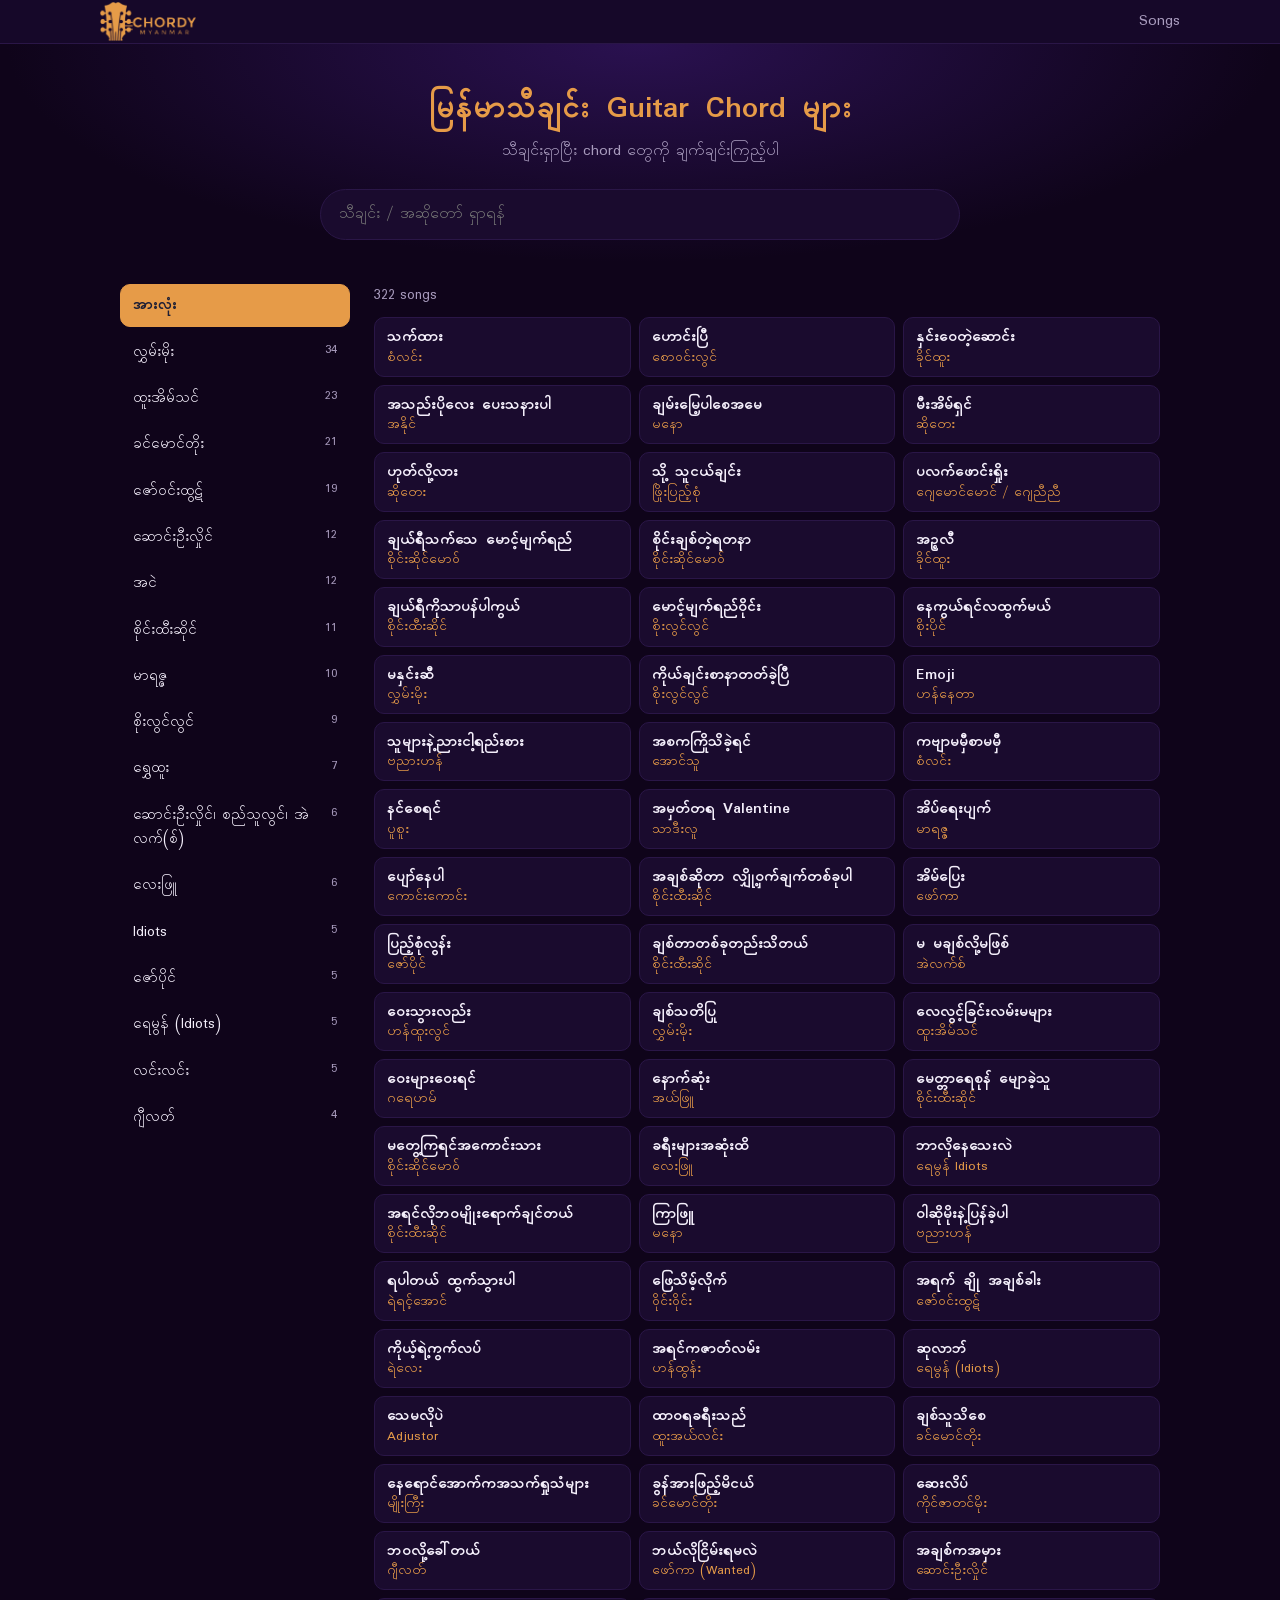
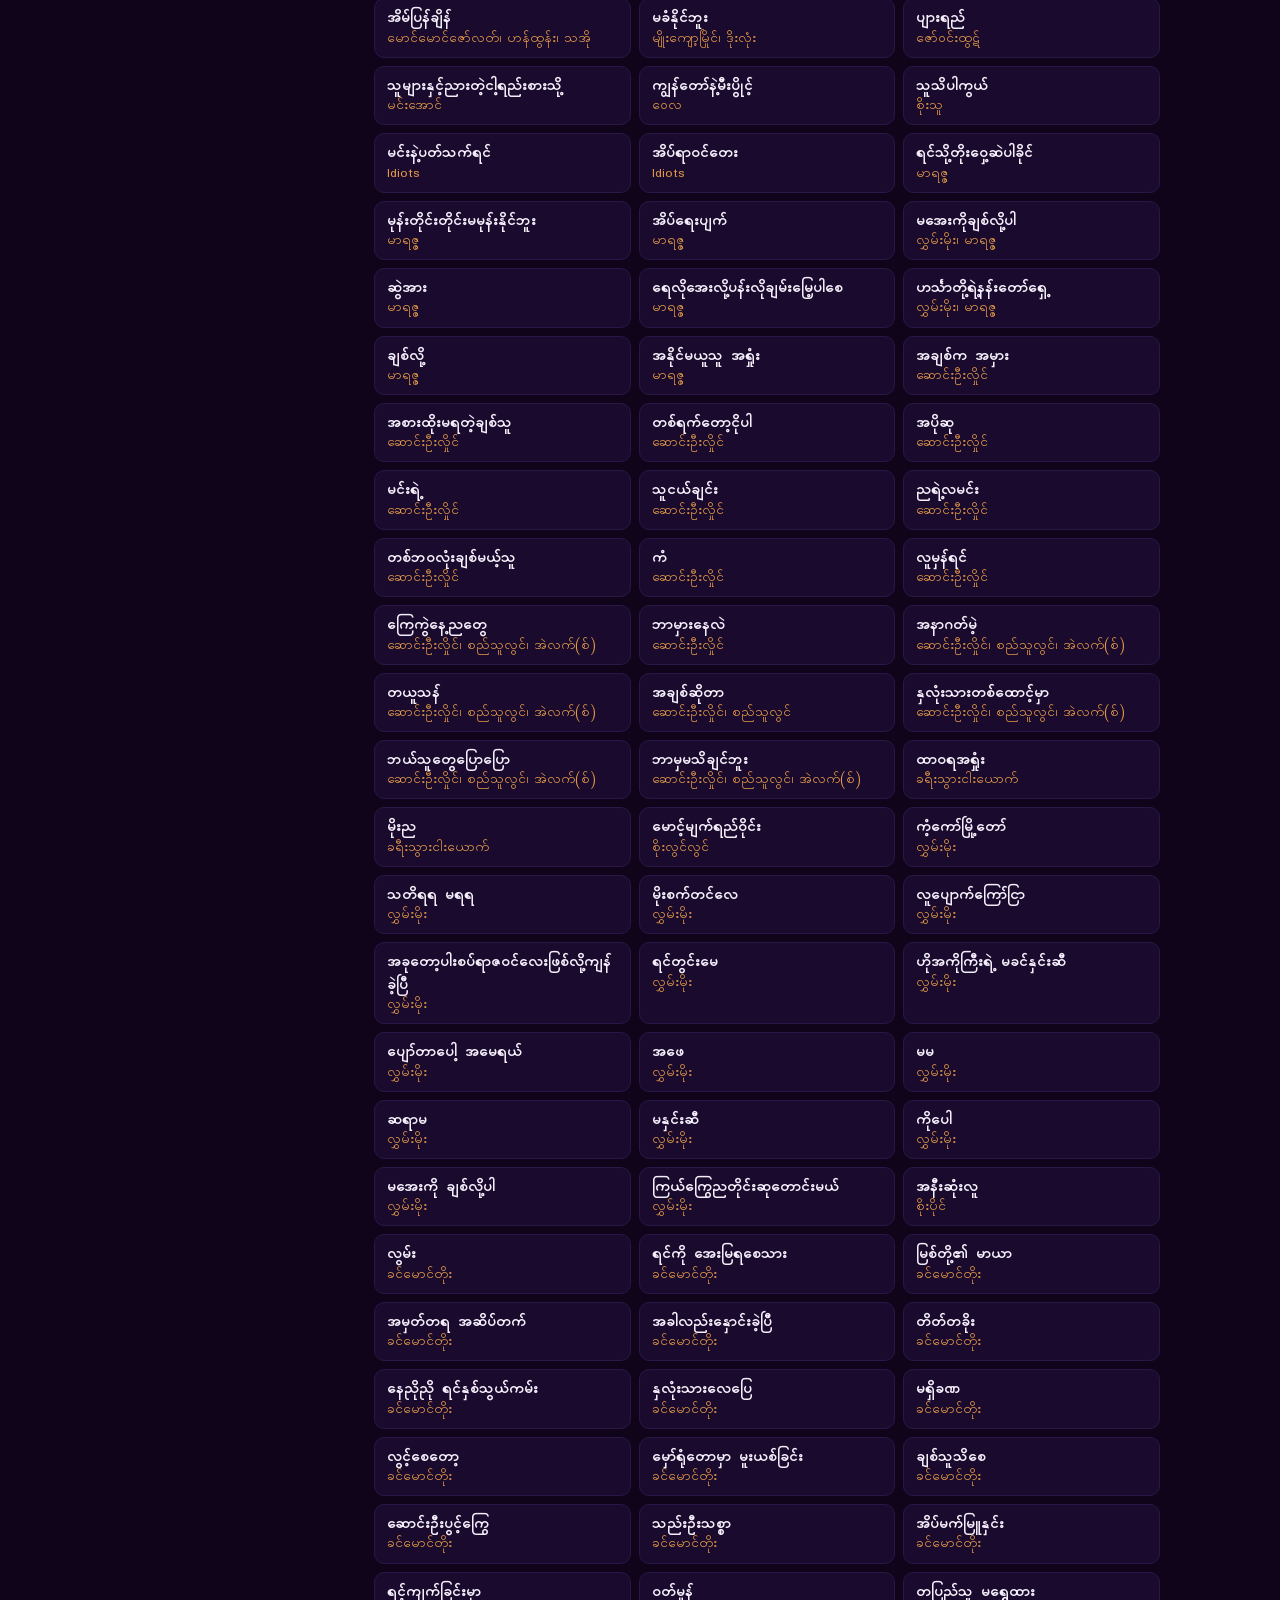
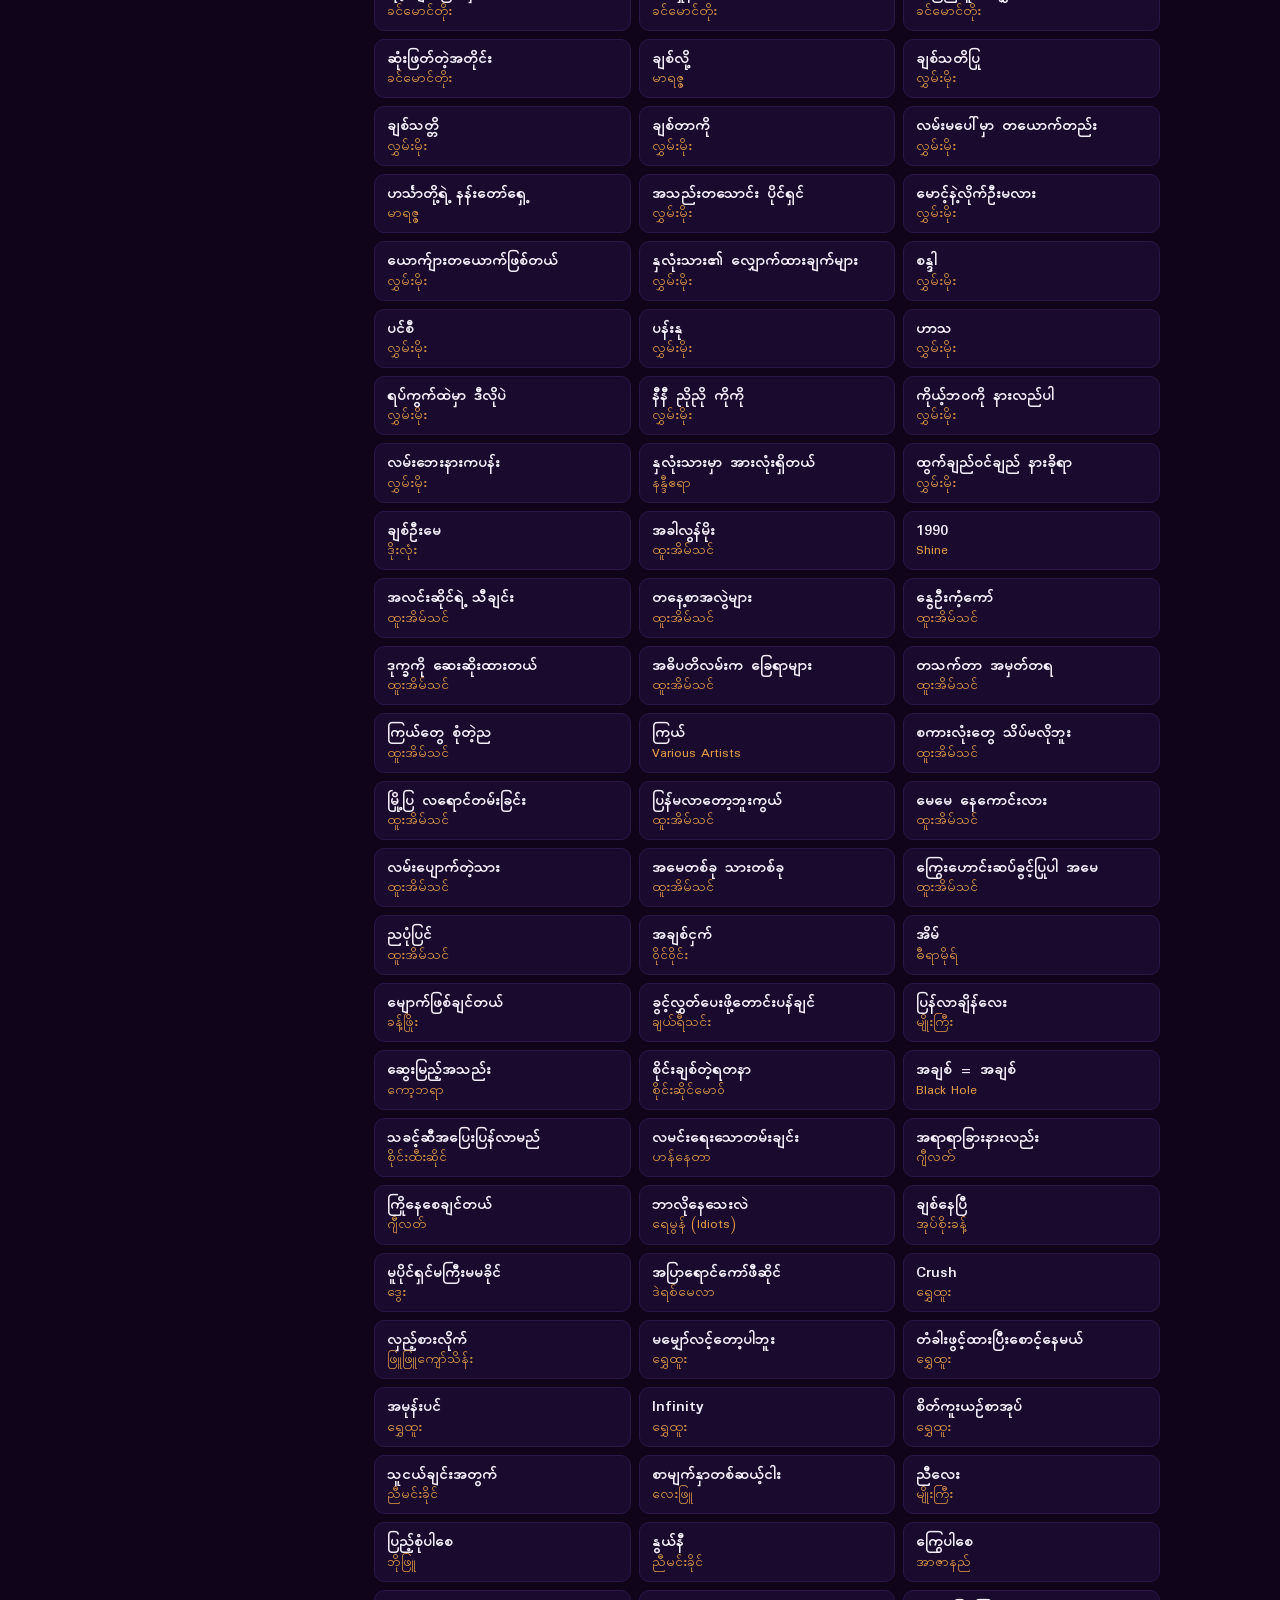
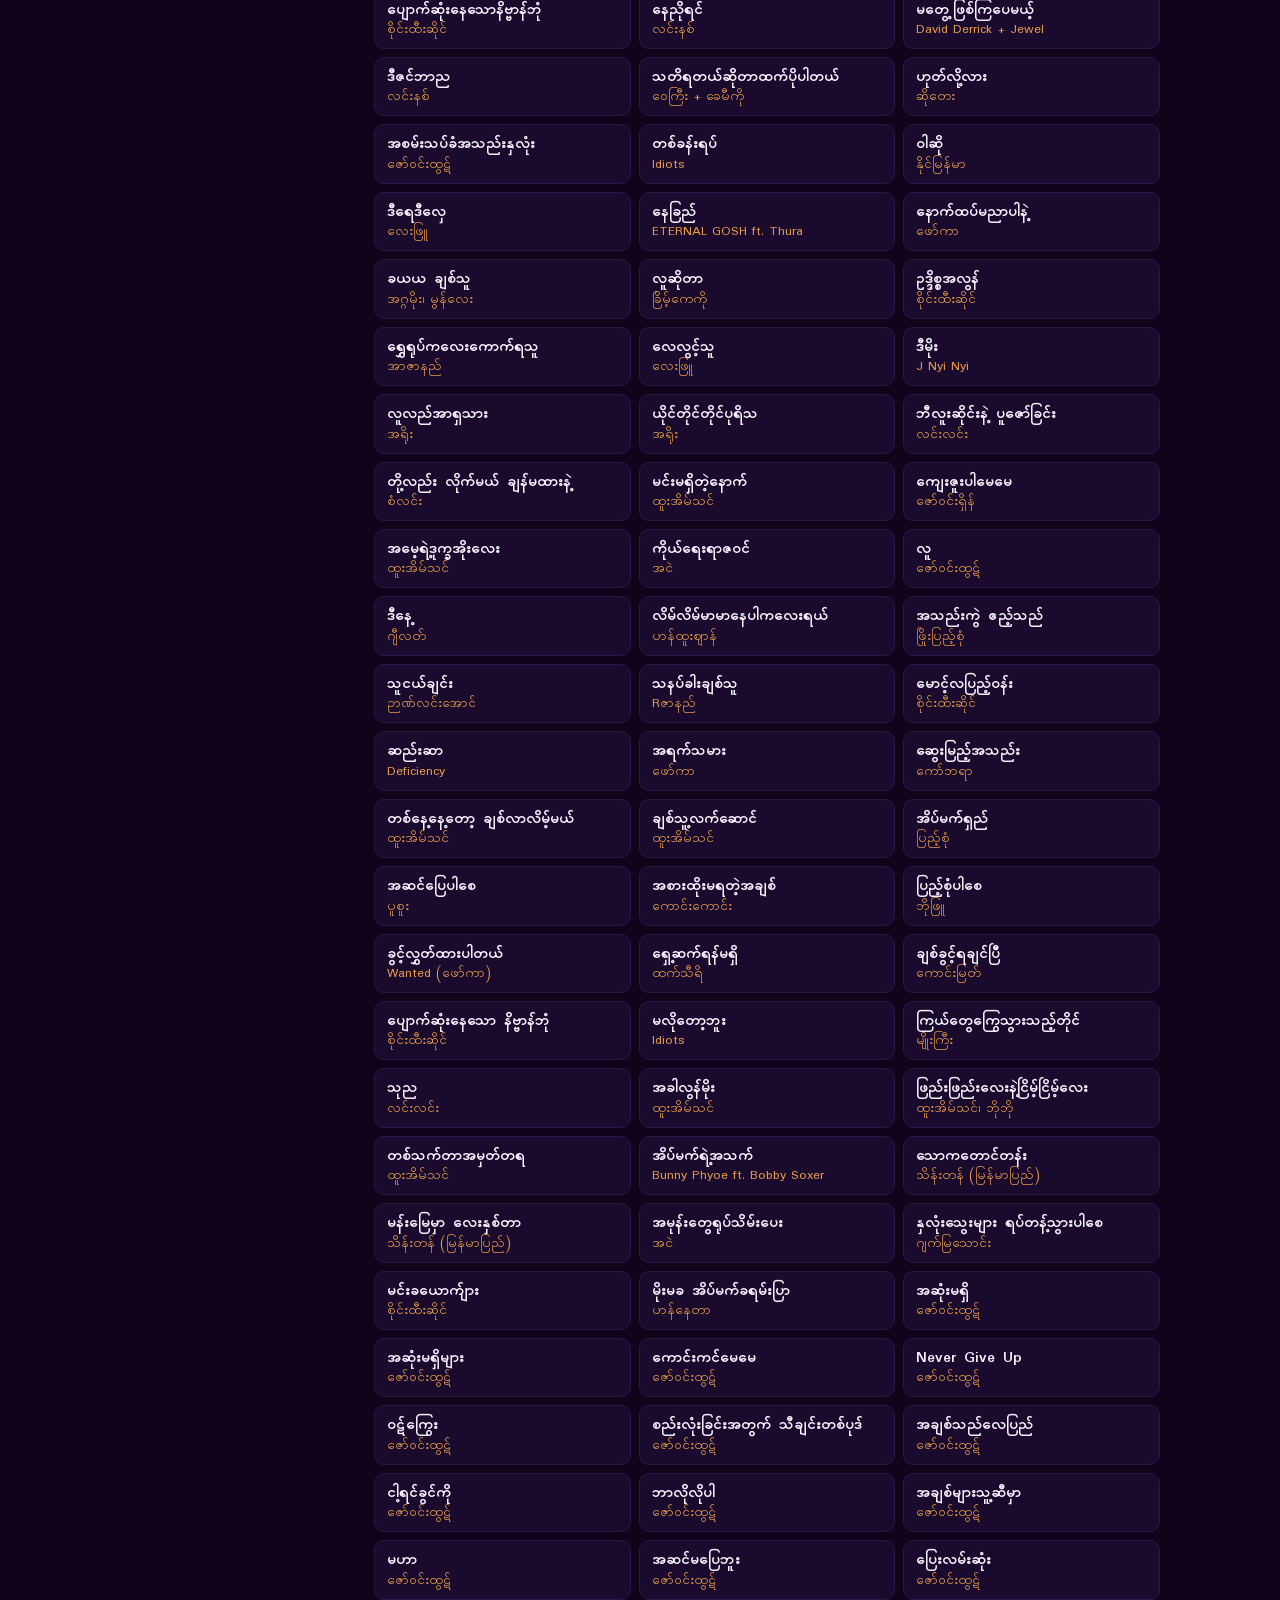
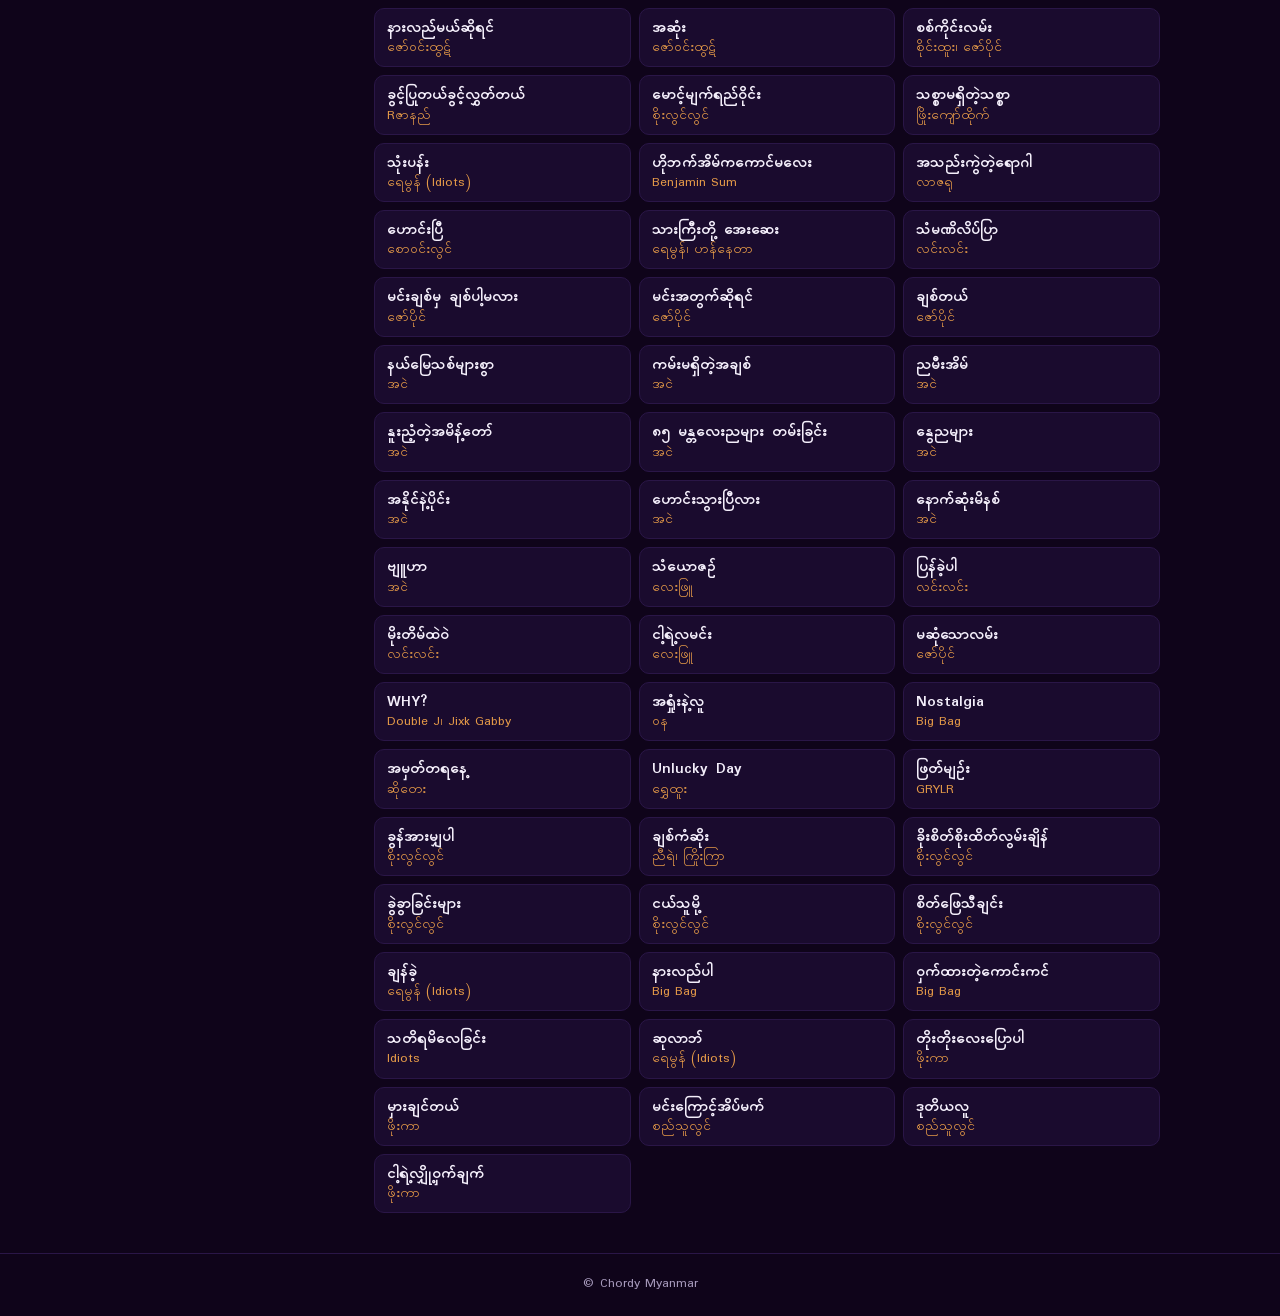
<file: index.html>
<!doctype html>
<html lang="my">
<head>
  <meta charset="utf-8">
  <meta name="viewport" content="width=device-width, initial-scale=1">
  <meta name="theme-color" content="#160829">
  <title>Chordy Myanmar</title>
  <link rel="icon" href="assets/logo.png">
  <link rel="preconnect" href="https://fonts.googleapis.com">
  <link href="https://fonts.googleapis.com/css2?family=Padauk:wght@400;700&display=swap" rel="stylesheet">
  <link rel="stylesheet" href="style.css">
</head>
<body>
  <header>
    <div class="wrap bar">
      <a href="index.html" aria-label="Chordy Myanmar"><span class="logo"></span></a>
      <nav><a href="index.html">Songs</a></nav>
    </div>
  </header>
  <section class="hero">
    <div class="wrap">
      <h2>မြန်မာသီချင်း Guitar Chord များ</h2>
      <p>သီချင်းရှာပြီး chord တွေကို ချက်ချင်းကြည့်ပါ</p>
      <div class="controls">
        <input id="q" type="search" placeholder="သီချင်း / အဆိုတော် ရှာရန်" autocomplete="off">
      </div>
    </div>
  </section>
  <main class="wrap layout">
    <aside class="chips" id="singers"></aside>
    <section>
      <div class="count" id="count"></div>
      <div id="list"><div class="msg">Loading…</div></div>
    </section>
  </main>
  <footer>&copy; Chordy Myanmar</footer>
  <script src="app.js"></script>
  <script>initList();</script>
</body>
</html>
</file>
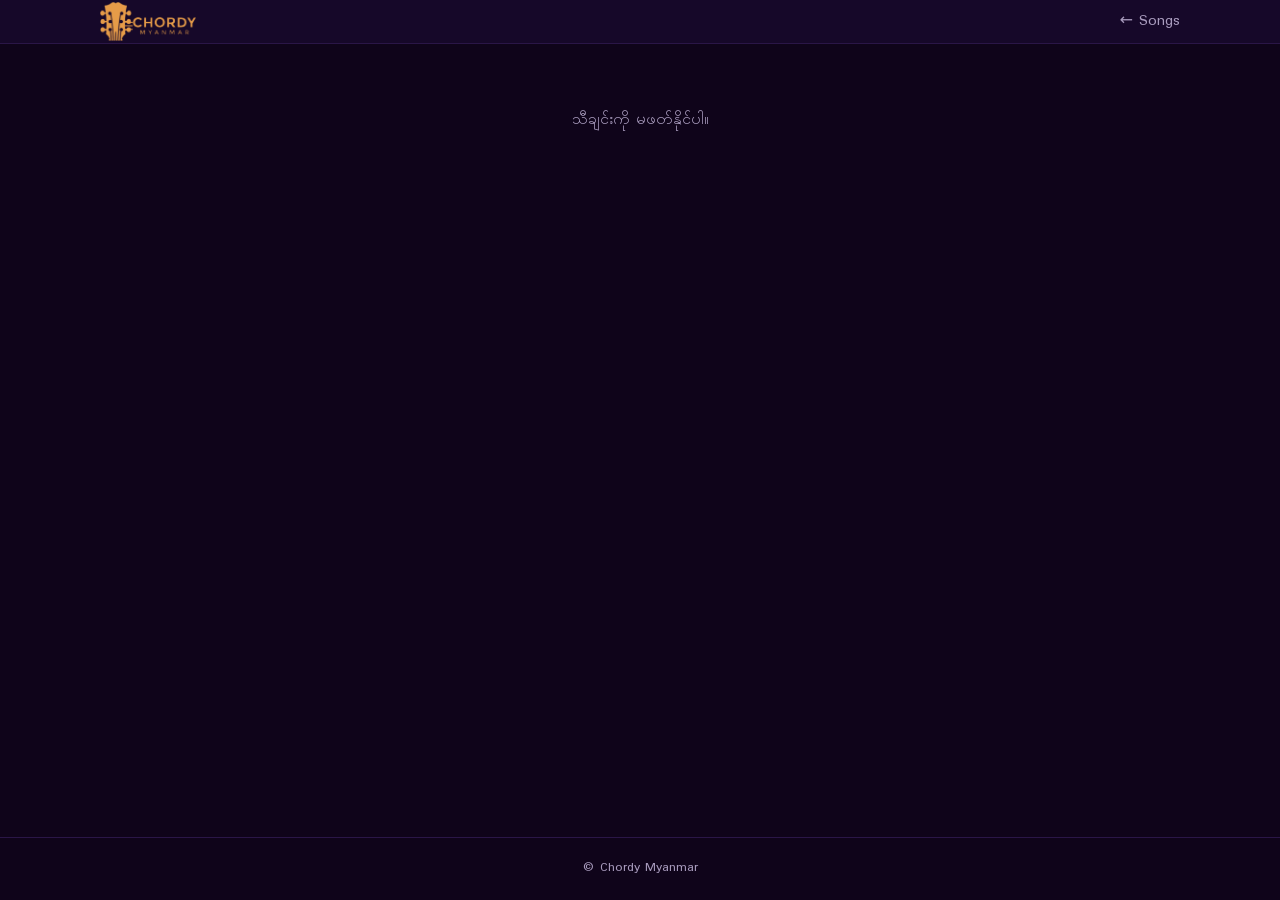
<file: song.html>
<!doctype html>
<html lang="my">
<head>
  <meta charset="utf-8">
  <meta name="viewport" content="width=device-width, initial-scale=1">
  <meta name="theme-color" content="#160829">
  <title>Chordy Myanmar</title>
  <link rel="icon" href="assets/logo.png">
  <link rel="preconnect" href="https://fonts.googleapis.com">
  <link href="https://fonts.googleapis.com/css2?family=Padauk:wght@400;700&display=swap" rel="stylesheet">
  <link rel="stylesheet" href="style.css">
</head>
<body>
  <header>
    <div class="wrap bar">
      <a href="index.html" aria-label="Chordy Myanmar"><span class="logo"></span></a>
      <nav><a href="index.html">&larr; Songs</a></nav>
    </div>
  </header>
  <main class="wrap"><article id="song"><div class="msg">Loading…</div></article></main>
  <footer>&copy; Chordy Myanmar</footer>
  <script src="app.js"></script>
  <script>initSong();</script>
</body>
</html>
</file>
<file: style.css>
:root {
  --primary: #e69b48;
  --accent: #8e2de2;
  --bg: #0f041a;
  --surface: #1a0b2e;
  --bar: #160829;
  --text: #f3eefa;
  --muted: #a89bbd;
  --border: #2a1647;
}

* { box-sizing: border-box; }

body {
  margin: 0;
  min-height: 100vh;
  display: flex;
  flex-direction: column;
  background: var(--bg);
  color: var(--text);
  font-family: "Padauk", system-ui, sans-serif;
  line-height: 1.6;
}
main { flex: 1; width: 100%; }
a { color: inherit; text-decoration: none; }

.wrap { max-width: 1080px; margin: 0 auto; padding: 0 20px; }

.logo {
  display: block;
  width: 96px;
  aspect-ratio: 399 / 162;
  background: var(--primary);
  -webkit-mask: url(assets/logo_text.png) center / contain no-repeat;
  mask: url(assets/logo_text.png) center / contain no-repeat;
}

/* top bar */
header {
  background: var(--bar);
  border-bottom: 1px solid var(--border);
}
.bar { display: flex; align-items: center; justify-content: space-between; padding: 2px 0; }
.bar .back { color: var(--primary); font-weight: 700; }
.bar nav a { color: var(--muted); margin-left: 20px; }
.bar nav a:hover { color: var(--primary); }

/* hero */
.hero {
  text-align: center;
  padding: 40px 0 24px;
  background: radial-gradient(ellipse at top, #2a1150 0%, var(--bg) 70%);
}
.hero h2 { margin: 0; font-size: 2rem; color: var(--primary); }
.hero p { margin: 4px 0 0; color: var(--muted); }

.controls { display: flex; gap: 10px; max-width: 640px; margin: 24px auto 0; }
.controls input, .controls select {
  background: var(--surface);
  border: 1px solid var(--border);
  color: var(--text);
  border-radius: 999px;
  padding: 12px 18px;
  font: inherit;
  min-width: 0;
}
.controls input { flex: 1; }
.controls input:focus, .controls select:focus { outline: 2px solid var(--primary); }

.layout { display: grid; grid-template-columns: 230px 1fr; gap: 24px; align-items: start; padding-top: 20px; }
.chips {
  position: sticky;
  top: 16px;
  max-height: calc(100vh - 32px);
  overflow-y: auto;
  display: flex;
  flex-direction: column;
  gap: 4px;
  scrollbar-width: thin;
}
.chip {
  display: flex;
  justify-content: space-between;
  gap: 8px;
  text-align: left;
  background: transparent;
  border: 1px solid transparent;
  color: var(--text);
  border-radius: 10px;
  padding: 8px 12px;
  font: inherit;
  font-size: 0.95rem;
  cursor: pointer;
}
.chip i { font-style: normal; color: var(--muted); font-size: 0.8rem; }
.chip:hover { border-color: var(--primary); }
.chip.on { background: var(--primary); border-color: var(--primary); color: #1d1f35; font-weight: 700; }
.chip.on i { color: #1d1f35; }

.count { color: var(--muted); font-size: 0.9rem; padding: 0 0 10px; }

/* song grid */
#list { display: grid; grid-template-columns: repeat(auto-fill, minmax(210px, 1fr)); gap: 8px; padding-bottom: 40px; }
.song {
  display: block;
  background: var(--surface);
  border: 1px solid var(--border);
  border-radius: 10px;
  padding: 8px 12px;
  line-height: 1.4;
  transition: transform 0.15s, border-color 0.15s;
}
.song:hover { border-color: var(--primary); transform: translateY(-2px); }
.song .t { font-weight: 700; }
.song .s { color: var(--primary); font-size: 0.85rem; }
.song .e { color: var(--muted); font-size: 0.8rem; margin-top: 4px; }

.msg { color: var(--muted); text-align: center; padding: 40px 0; grid-column: 1 / -1; }

/* footer */
footer { border-top: 1px solid var(--border); color: var(--muted); text-align: center; font-size: 0.85rem; padding: 20px; }

/* song page */
#song {
  width: fit-content;
  max-width: min(760px, 100%);
  min-width: min(320px, 100%);
  margin: 24px auto 40px;
  padding: 0 4px;
}
h1 { margin: 0; font-size: 1.7rem; }
.meta { color: var(--muted); margin-bottom: 12px; }
.meta b { color: var(--primary); }
.yt {
  display: inline-block;
  background: var(--accent);
  color: #fff;
  border-radius: 999px;
  padding: 4px 16px;
  font-size: 0.9rem;
  margin-bottom: 8px;
}

.section {
  color: var(--primary);
  font-weight: 700;
  margin: 18px 0 2px;
  text-transform: uppercase;
  font-size: 0.85rem;
  letter-spacing: 0.05em;
}
.line { display: flex; flex-wrap: wrap; row-gap: 2px; margin: 10px 0; }
.seg { display: inline-flex; flex-direction: column; align-items: flex-start; text-align: left; }
.seg .c {
  color: var(--primary);
  font-weight: 700;
  font-size: 0.9em;
  line-height: 1.5;
  min-height: 1.5em;
  padding-right: 8px;
}
.seg .l { white-space: pre-wrap; line-height: 1.9; }
.bars { color: var(--primary); font-weight: 700; margin: 6px 0 10px; word-spacing: 0.4em; }
.gap { height: 6px; }

@media (max-width: 760px) {
  .layout { grid-template-columns: 1fr; gap: 0; }
  .chips { position: static; flex-direction: row; max-height: none; overflow: auto hidden; padding-bottom: 10px; }
  .chip { flex: none; border-color: var(--border); border-radius: 999px; }
}

@media (max-width: 600px) {
  .hero { padding-top: 32px; }
  #song { margin: 16px auto 24px; }
}

.tools {
  position: fixed;
  left: 50%;
  bottom: 14px;
  transform: translateX(-50%);
  z-index: 20;
  display: flex;
  flex-wrap: nowrap;
  gap: 6px;
  max-width: calc(100vw - 16px);
  overflow-x: auto;
  background: var(--bar);
  border: 1px solid var(--border);
  border-radius: 999px;
  padding: 6px;
  box-shadow: 0 6px 24px rgba(0, 0, 0, 0.5);
  scrollbar-width: none;
}
.tools .grp { flex: none; }
#song { padding-bottom: 90px; }
.tools .grp { display: flex; align-items: center; gap: 2px; background: var(--bg); border-radius: 999px; padding: 2px; }
.tools button {
  background: transparent;
  border: 0;
  color: var(--text);
  font: inherit;
  font-size: 0.9rem;
  border-radius: 999px;
  padding: 4px 12px;
  cursor: pointer;
}
.tools button:hover { color: var(--primary); }
.tools button.on { background: var(--primary); color: #1d1f35; font-weight: 700; }
.tools .val { min-width: 2.2em; text-align: center; color: var(--primary); font-weight: 700; }
.tools input[type=range] { width: 80px; accent-color: var(--primary); margin: 0 8px; }
.nochords .c, .nochords .bars { display: none; }
.nochords .seg .l { white-space: pre-wrap; }
.chorus { background: rgba(230, 155, 72, 0.07); border-radius: 12px; padding: 4px 12px; margin: 8px 0; }
</file>
